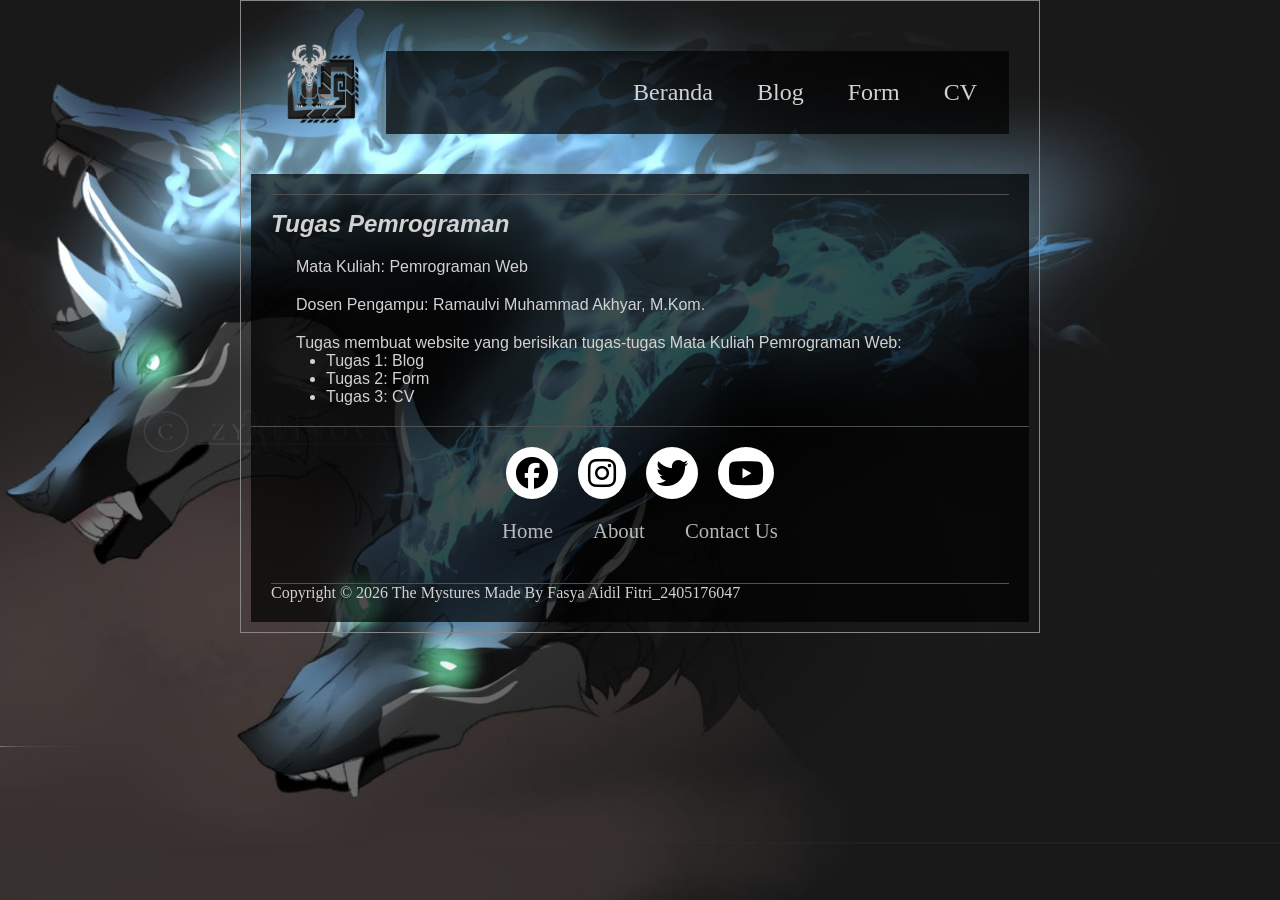
<file: index.html>
<!DOCTYPE html>
<html lang="en">
<head>
    <meta charset="UTF-8">
    <meta name="viewport" content="width=device-width, initial-scale=1.0">
    <title>Main Menu</title>
    <link rel="stylesheet" href="style.css">
    <link rel="stylesheet" href="https://cdnjs.cloudflare.com/ajax/libs/font-awesome/6.5.1/css/all.min.css" integrity="sha512-DTOQO9RWCH3ppGqcWaEA1BIZOC6xxalwEsw9c2QQeAIftl+Vegovlnee1c9QX4TctnWMn13TZye+giMm8e2LwA==" crossorigin="anonymous" referrerpolicy="no-referrer" />
</head>
<body>
    <audio autoplay loop >
        <source src="music.mp3" type="audio/mpeg">
    </audio>
    <div class="header">
        <div>
        <a href="index.html">
            <img src="Logo.png" width="85">
        </a> 
        </div>
        <div class="navigation">
            <a href="index.html">Beranda</a>
            <a href="2blog.html">Blog</a>
            <a href="3form.html">Form</a>
            <a href="4cv.html">CV</a>
        </div>
    </div>

    <div class="main">
        <hr class="divider">
        <h2>
            <em>Tugas Pemrograman</em>
        </h2>
        <p>
            Mata Kuliah: Pemrograman Web
        </p>
        <p>
            Dosen Pengampu: Ramaulvi Muhammad Akhyar, M.Kom.
        </p>
        <p>
            Tugas membuat website yang berisikan tugas-tugas Mata Kuliah Pemrograman Web:

        </p>            
            <ul>
                <li>Tugas 1: Blog</li>
                <li>Tugas 2: Form</li>
                <li>Tugas 3: CV</li>
            </ul>
    </div>

    <footer>
        <hr class="divider">
        <div class="footerContainer">
            <div class="socialIcons">
                <a href="https://web.facebook.com/profile.php?id=100009762017994"><i class="fa-brands fa-facebook"></i></a>
                <a href="https://www.instagram.com/atlaneryken?igsh=ODJldzJoNmdrb2M1"><i class="fa-brands fa-instagram"></i></a>
                <a href="https://x.com/rhykke2110"><i class="fa-brands fa-twitter"></i></a>
                <a href="https://youtube.com/@atlaneryken.21?si=4ORZVC5wYiR_b07y"><i class="fa-brands fa-youtube"></i></a>
            </div>
            <div class="footerNav">
                <ul><li><a href="index.html">Home</a></li>
                    <li><a href="4cv.html">About</a></li>
                    <li><a href="">Contact Us</a></li>
                </ul>
            </div>
            
        </div>
        <div class="footerBottom">
            <hr class="divider">
            <p>Copyright &copy; 2026 The Mystures Made By Fasya Aidil Fitri_2405176047</p>
        </div>    
    </footer>


</body>
</html>
</file>
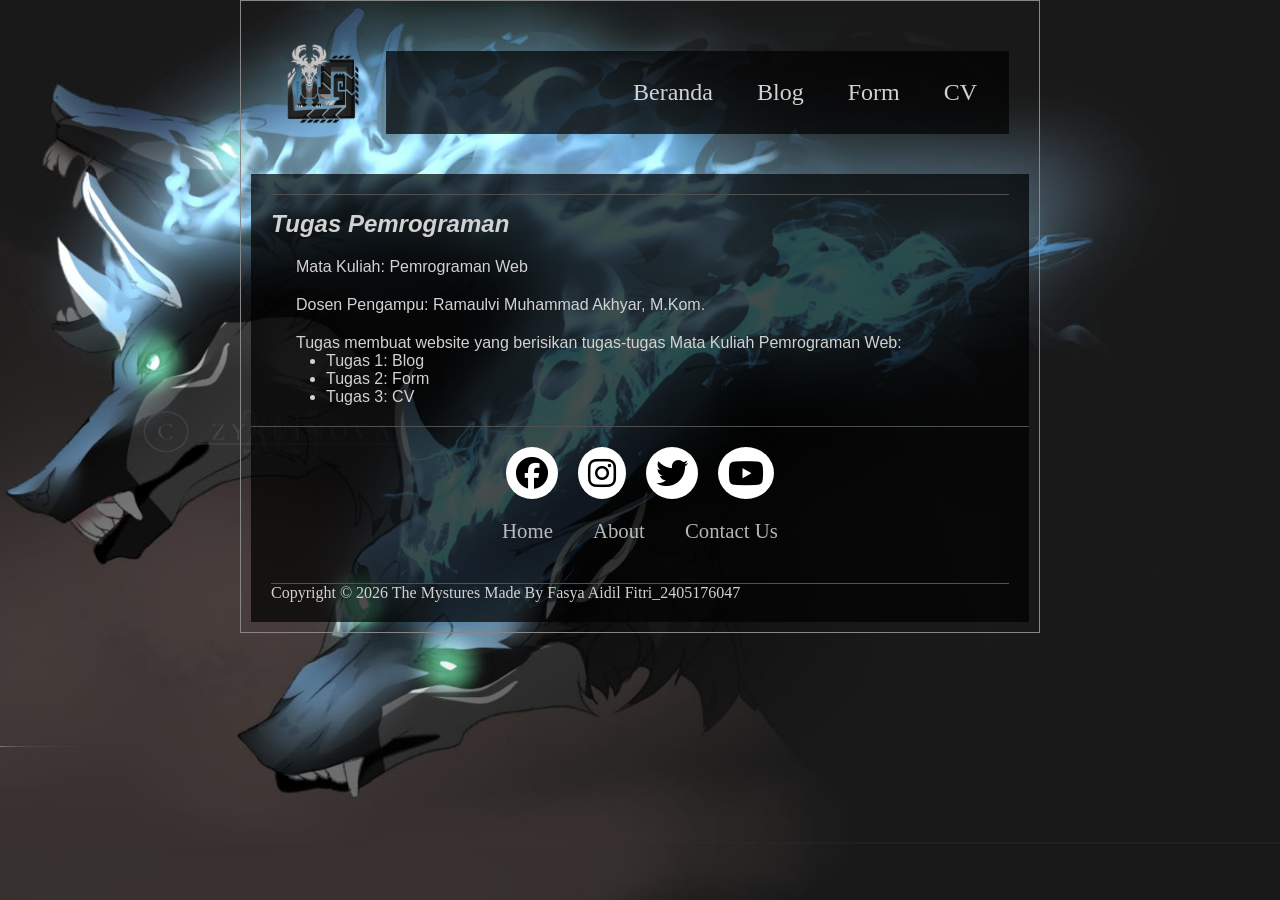
<file: 1main.html>
<!DOCTYPE html>
<html lang="en">
<head>
    <meta charset="UTF-8">
    <meta name="viewport" content="width=device-width, initial-scale=1.0">
    <title>Main Menu</title>
    <link rel="stylesheet" href="style.css">
    <link rel="stylesheet" href="https://cdnjs.cloudflare.com/ajax/libs/font-awesome/6.5.1/css/all.min.css" integrity="sha512-DTOQO9RWCH3ppGqcWaEA1BIZOC6xxalwEsw9c2QQeAIftl+Vegovlnee1c9QX4TctnWMn13TZye+giMm8e2LwA==" crossorigin="anonymous" referrerpolicy="no-referrer" />
</head>
<body>
    <audio autoplay loop >
        <source src="music.mp3" type="audio/mpeg">
    </audio>
    <div class="header">
        <div>
        <a href="1main.html">
            <img src="Logo.png" width="85">
        </a> 
        </div>
        <div class="navigation">
            <a href="1main.html">Beranda</a>
            <a href="2blog.html">Blog</a>
            <a href="3form.html">Form</a>
            <a href="4cv.html">CV</a>
        </div>
    </div>

    <div class="main">
        <hr class="divider">
        <h2>
            <em>Tugas Pemrograman</em>
        </h2>
        <p>
            Mata Kuliah: Pemrograman Web
        </p>
        <p>
            Dosen Pengampu: Ramaulvi Muhammad Akhyar, M.Kom.
        </p>
        <p>
            Tugas membuat website yang berisikan tugas-tugas Mata Kuliah Pemrograman Web:

        </p>            
            <ul>
                <li>Tugas 1: Blog</li>
                <li>Tugas 2: Form</li>
                <li>Tugas 3: CV</li>
            </ul>
    </div>

    <footer>
        <hr class="divider">
        <div class="footerContainer">
            <div class="socialIcons">
                <a href="https://web.facebook.com/profile.php?id=100009762017994"><i class="fa-brands fa-facebook"></i></a>
                <a href="https://www.instagram.com/atlaneryken?igsh=ODJldzJoNmdrb2M1"><i class="fa-brands fa-instagram"></i></a>
                <a href="https://x.com/rhykke2110"><i class="fa-brands fa-twitter"></i></a>
                <a href="https://youtube.com/@atlaneryken.21?si=4ORZVC5wYiR_b07y"><i class="fa-brands fa-youtube"></i></a>
            </div>
            <div class="footerNav">
                <ul><li><a href="1main.html">Home</a></li>
                    <li><a href="4cv.html">About</a></li>
                    <li><a href="">Contact Us</a></li>
                </ul>
            </div>
            
        </div>
        <div class="footerBottom">
            <hr class="divider">
            <p>Copyright &copy; 2026 The Mystures Made By Fasya Aidil Fitri_2405176047</p>
        </div>    
    </footer>


</body>
</html>
</file>
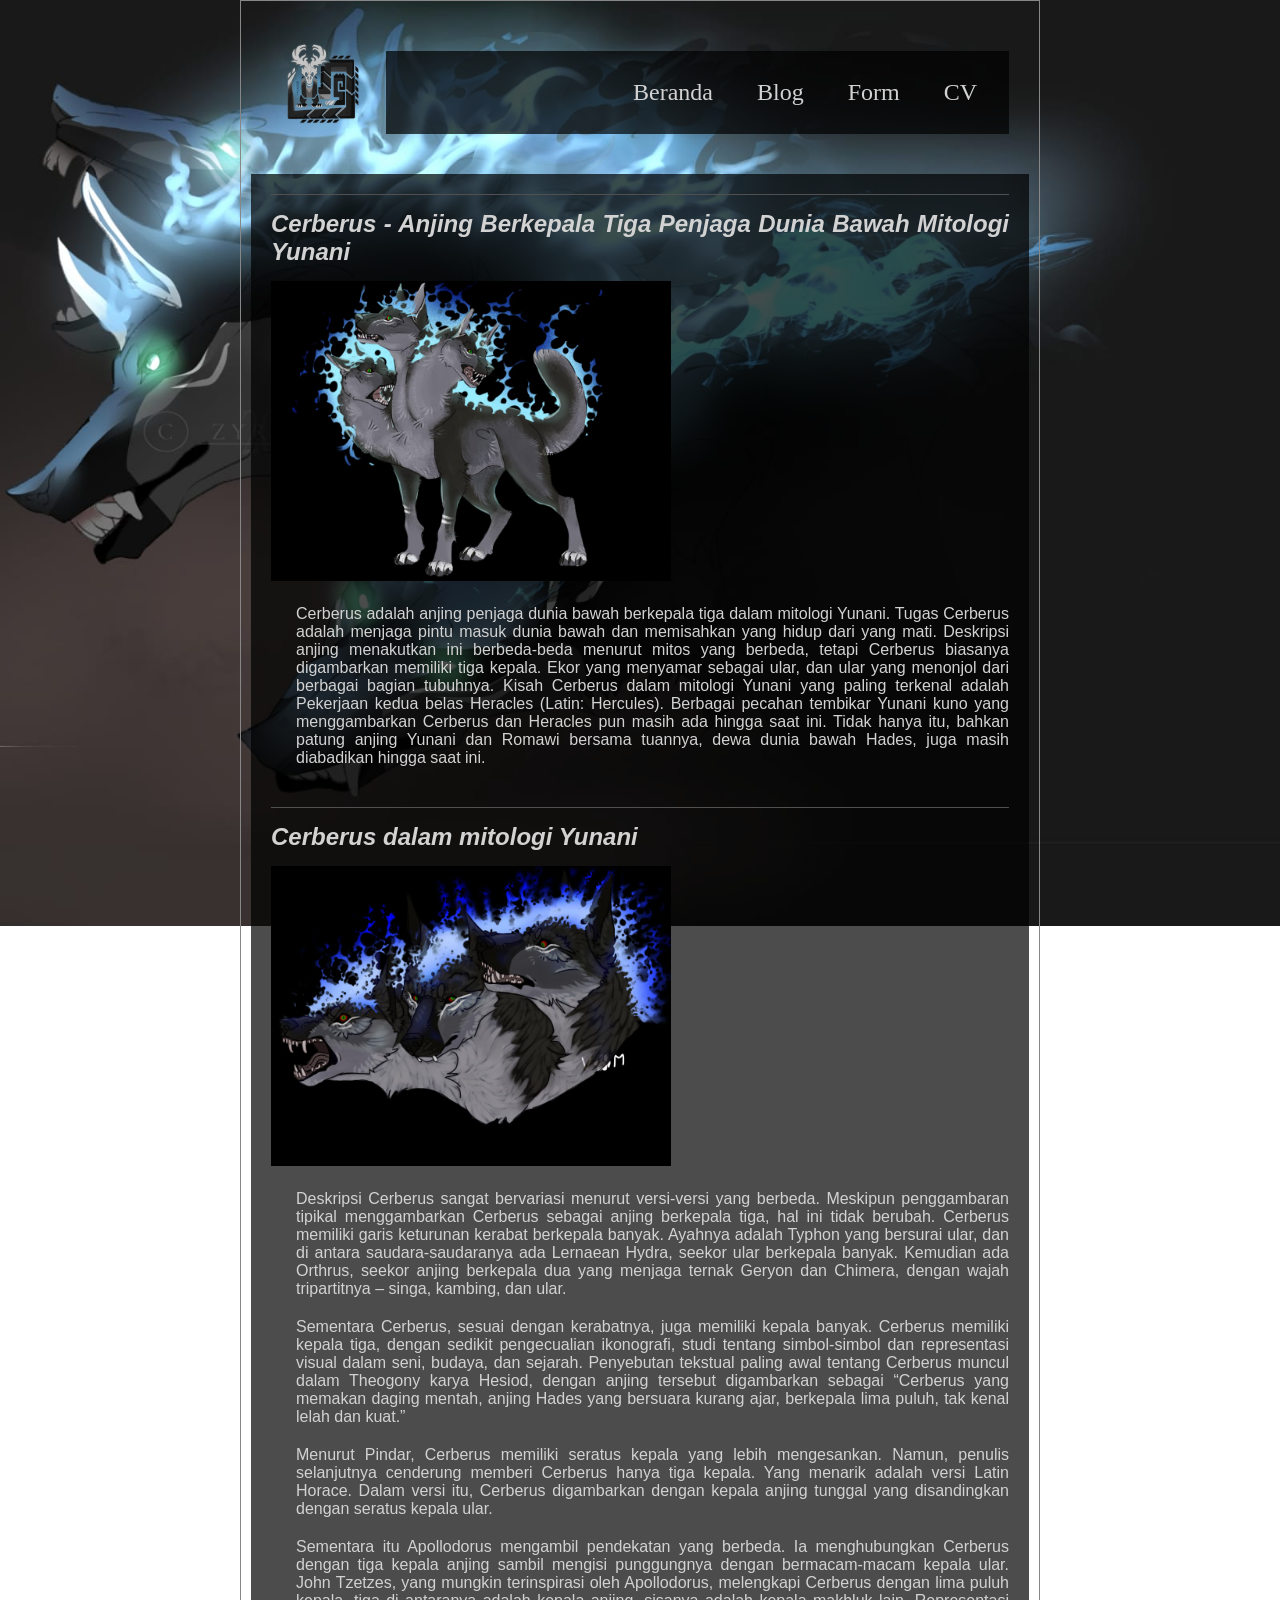
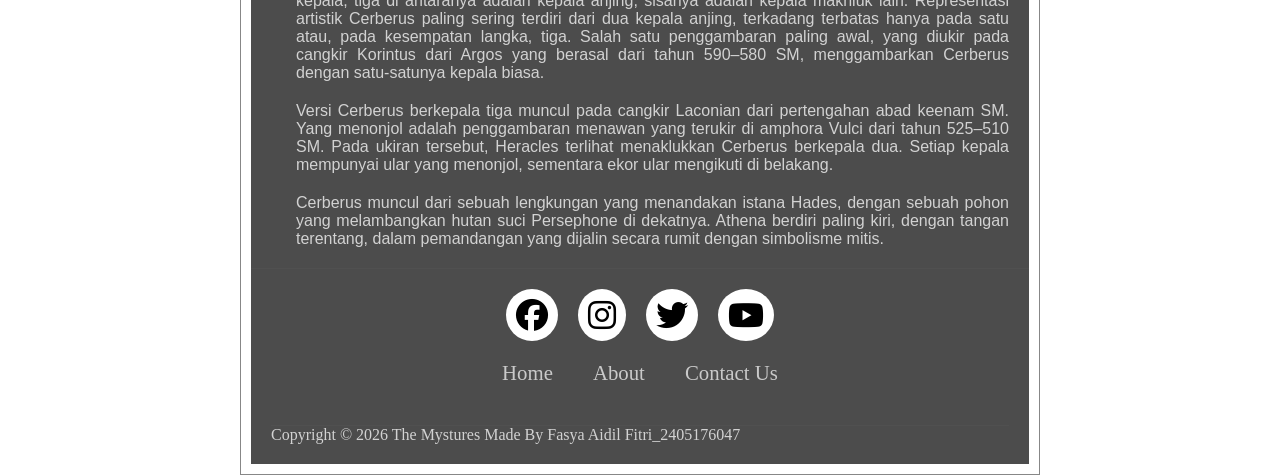
<file: 2blog.html>
<!DOCTYPE html>
<html lang="en">
<head>
    <meta charset="UTF-8">
    <meta name="viewport" content="width=device-width, initial-scale=1.0">
    <title>The Mystures</title>
    <link rel="stylesheet" href="style.css">
    <link rel="stylesheet" href="https://cdnjs.cloudflare.com/ajax/libs/font-awesome/6.5.1/css/all.min.css" integrity="sha512-DTOQO9RWCH3ppGqcWaEA1BIZOC6xxalwEsw9c2QQeAIftl+Vegovlnee1c9QX4TctnWMn13TZye+giMm8e2LwA==" crossorigin="anonymous" referrerpolicy="no-referrer" />
</head>
<body>
    <audio autoplay loop >
        <source src="music.mp3" type="audio/mpeg">
    </audio>
    <div class="header">
        <div>
        <a href="index.html">
            <img src="Logo.png" width="85">
        </a> 
        </div>
        <div class="navigation">
            <a href="index.html">Beranda</a>
            <a href="2blog.html">Blog</a>
            <a href="3form.html">Form</a>
            <a href="4cv.html">CV</a>
        </div>
    </div>

    <div class="main">
        <hr class="divider">
        <h2>
            <em>Cerberus  - Anjing Berkepala Tiga Penjaga Dunia Bawah Mitologi Yunani</em>
        </h2>
        <img src="ImageBlog1.jpeg" alt="Cerberus2">
        <p>
            Cerberus adalah anjing penjaga dunia bawah berkepala tiga dalam mitologi Yunani. Tugas Cerberus adalah menjaga pintu masuk dunia bawah dan memisahkan yang hidup dari yang mati.

            Deskripsi anjing menakutkan ini berbeda-beda menurut mitos yang berbeda, tetapi Cerberus biasanya digambarkan memiliki tiga kepala. Ekor yang menyamar sebagai ular, dan ular yang menonjol dari berbagai bagian tubuhnya.

            Kisah Cerberus dalam mitologi Yunani yang paling terkenal adalah Pekerjaan kedua belas Heracles (Latin: Hercules). Berbagai pecahan tembikar Yunani kuno yang menggambarkan Cerberus dan Heracles pun masih ada hingga saat ini.

            Tidak hanya itu, bahkan patung anjing Yunani dan Romawi bersama tuannya, dewa dunia bawah Hades, juga masih diabadikan hingga saat ini.
        </p>
    </div>

        <div class="main">
        <hr class="divider">
        <h2>
            <em>Cerberus dalam mitologi Yunani</em>
        </h2>
        <img src="ImageBlog2.jpeg" alt="Cerberus2">
        <p>
            Deskripsi Cerberus sangat bervariasi menurut versi-versi yang berbeda. Meskipun penggambaran tipikal menggambarkan Cerberus sebagai anjing berkepala tiga, hal ini tidak berubah.

            Cerberus memiliki garis keturunan kerabat berkepala banyak. Ayahnya adalah Typhon yang bersurai ular, dan di antara saudara-saudaranya ada Lernaean Hydra, seekor ular berkepala banyak.

            Kemudian ada Orthrus, seekor anjing berkepala dua yang menjaga ternak Geryon dan Chimera, dengan wajah tripartitnya – singa, kambing, dan ular.
        </p>
        <p>
            Sementara Cerberus, sesuai dengan kerabatnya, juga memiliki kepala banyak. Cerberus memiliki kepala tiga, dengan sedikit pengecualian ikonografi, studi tentang simbol-simbol dan representasi visual dalam seni, budaya, dan sejarah.

            Penyebutan tekstual paling awal tentang Cerberus muncul dalam Theogony karya Hesiod, dengan anjing tersebut digambarkan sebagai “Cerberus yang memakan daging mentah, anjing Hades yang bersuara kurang ajar, berkepala lima puluh, tak kenal lelah dan kuat.”
        </p>
        <p>
            Menurut Pindar, Cerberus memiliki seratus kepala yang lebih mengesankan. Namun, penulis selanjutnya cenderung memberi Cerberus hanya tiga kepala.

            Yang menarik adalah versi Latin Horace. Dalam versi itu, Cerberus digambarkan dengan kepala anjing tunggal yang disandingkan dengan seratus kepala ular.
        </p>
        <p>
            Sementara itu Apollodorus mengambil pendekatan yang berbeda. Ia menghubungkan Cerberus dengan tiga kepala anjing sambil mengisi punggungnya dengan bermacam-macam kepala ular.

            John Tzetzes, yang mungkin terinspirasi oleh Apollodorus, melengkapi Cerberus dengan lima puluh kepala, tiga di antaranya adalah kepala anjing, sisanya adalah kepala makhluk lain.

            Representasi artistik Cerberus paling sering terdiri dari dua kepala anjing, terkadang terbatas hanya pada satu atau, pada kesempatan langka, tiga.

            Salah satu penggambaran paling awal, yang diukir pada cangkir Korintus dari Argos yang berasal dari tahun 590–580 SM, menggambarkan Cerberus dengan satu-satunya kepala biasa.
        </p>
        <p>
            Versi Cerberus berkepala tiga muncul pada cangkir Laconian dari pertengahan abad keenam SM. Yang menonjol adalah penggambaran menawan yang terukir di amphora Vulci dari tahun 525–510 SM.

            Pada ukiran tersebut, Heracles terlihat menaklukkan Cerberus berkepala dua. Setiap kepala mempunyai ular yang menonjol, sementara ekor ular mengikuti di belakang.
        </p>
        <p>
            Cerberus muncul dari sebuah lengkungan yang menandakan istana Hades, dengan sebuah pohon yang melambangkan hutan suci Persephone di dekatnya.

            Athena berdiri paling kiri, dengan tangan terentang, dalam pemandangan yang dijalin secara rumit dengan simbolisme mitis.
        </p>
    </div>

    <footer>
        <hr class="divider">
        <div class="footerContainer">
            <div class="socialIcons">
                <a href="https://web.facebook.com/profile.php?id=100009762017994"><i class="fa-brands fa-facebook"></i></a>
                <a href="https://www.instagram.com/atlaneryken?igsh=ODJldzJoNmdrb2M1"><i class="fa-brands fa-instagram"></i></a>
                <a href="https://x.com/rhykke2110"><i class="fa-brands fa-twitter"></i></a>
                <a href="https://youtube.com/@atlaneryken.21?si=4ORZVC5wYiR_b07y"><i class="fa-brands fa-youtube"></i></a>
            </div>
            <div class="footerNav">
                <ul><li><a href="index.html">Home</a></li>
                    <li><a href="4cv.html">About</a></li>
                    <li><a href="">Contact Us</a></li>
                </ul>
            </div>
            
        </div>
        <div class="footerBottom">
            <hr class="divider">
            <p>Copyright &copy; 2026 The Mystures Made By Fasya Aidil Fitri_2405176047</p>
        </div>    
    </footer>

</body>
</html>
</file>
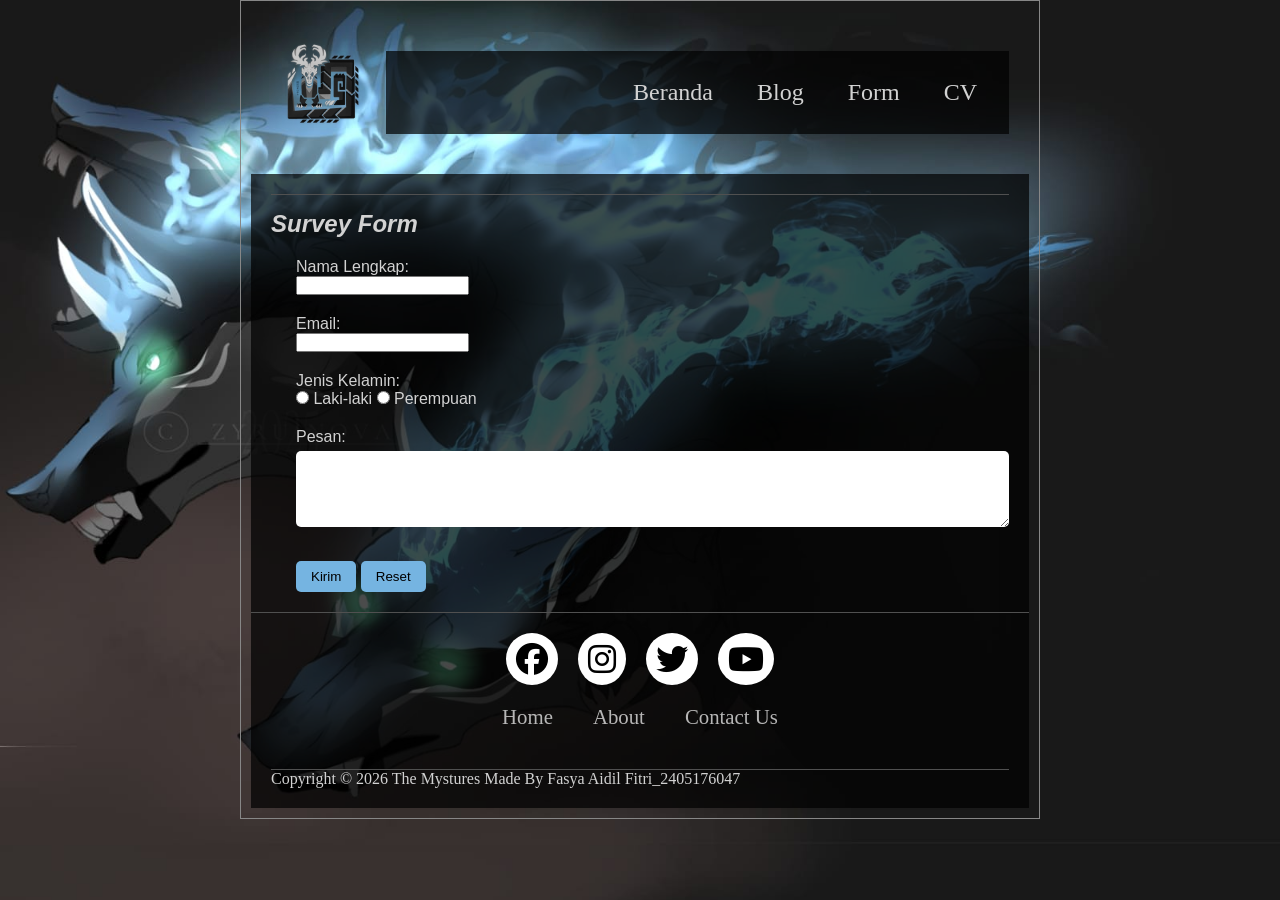
<file: 3form.html>
<!DOCTYPE html>
<html lang="en">
<head>
    <meta charset="UTF-8">
    <meta name="viewport" content="width=device-width, initial-scale=1.0">
    <title>Main Menu</title>
    <link rel="stylesheet" href="style.css">
    <link rel="stylesheet" href="https://cdnjs.cloudflare.com/ajax/libs/font-awesome/6.5.1/css/all.min.css" integrity="sha512-DTOQO9RWCH3ppGqcWaEA1BIZOC6xxalwEsw9c2QQeAIftl+Vegovlnee1c9QX4TctnWMn13TZye+giMm8e2LwA==" crossorigin="anonymous" referrerpolicy="no-referrer" />
</head>
<body>
    <audio autoplay loop >
        <source src="music.mp3" type="audio/mpeg">
    </audio>
    <div class="header">
        <div>
        <a href="index.html">
            <img src="Logo.png" width="85">
        </a> 
        </div>
        <div class="navigation">
            <a href="index.html">Beranda</a>
            <a href="2blog.html">Blog</a>
            <a href="3form.html">Form</a>
            <a href="4cv.html">CV</a>
        </div>
    </div>

    <div class="main">
        <hr class="divider">
        <h2><em>Survey Form</em></h2>
        <form>
            <p>
                <label>Nama Lengkap:</label><br>
                <input type="text" name="nama" required>
            </p>

            <p>
                <label>Email:</label><br>
                <input type="email" name="email" required>
            </p>

            <p>
                <label>Jenis Kelamin:</label><br>
                <input type="radio" name="gender" value="Laki-laki"> Laki-laki
                <input type="radio" name="gender" value="Perempuan"> Perempuan
            </p>

            <p>
                <label>Pesan:</label><br>
                <textarea name="pesan" rows="4"></textarea>
            </p>

            <p>
                <button type="submit">Kirim</button>
                <button type="reset">Reset</button>
            </p>
        </form>

    </div>

    <footer>
        <hr class="divider">
        <div class="footerContainer">
            <div class="socialIcons">
                <a href="https://web.facebook.com/profile.php?id=100009762017994"><i class="fa-brands fa-facebook"></i></a>
                <a href="https://www.instagram.com/atlaneryken?igsh=ODJldzJoNmdrb2M1"><i class="fa-brands fa-instagram"></i></a>
                <a href="https://x.com/rhykke2110"><i class="fa-brands fa-twitter"></i></a>
                <a href="https://youtube.com/@atlaneryken.21?si=4ORZVC5wYiR_b07y"><i class="fa-brands fa-youtube"></i></a>
            </div>
            <div class="footerNav">
                <ul><li><a href="index.html">Home</a></li>
                    <li><a href="4cv.html">About</a></li>
                    <li><a href="">Contact Us</a></li>
                </ul>
            </div>
            
        </div>
        <div class="footerBottom">
            <hr class="divider">
            <p>Copyright &copy; 2026 The Mystures Made By Fasya Aidil Fitri_2405176047</p>
        </div>    
    </footer>

</body>
</html>
</file>
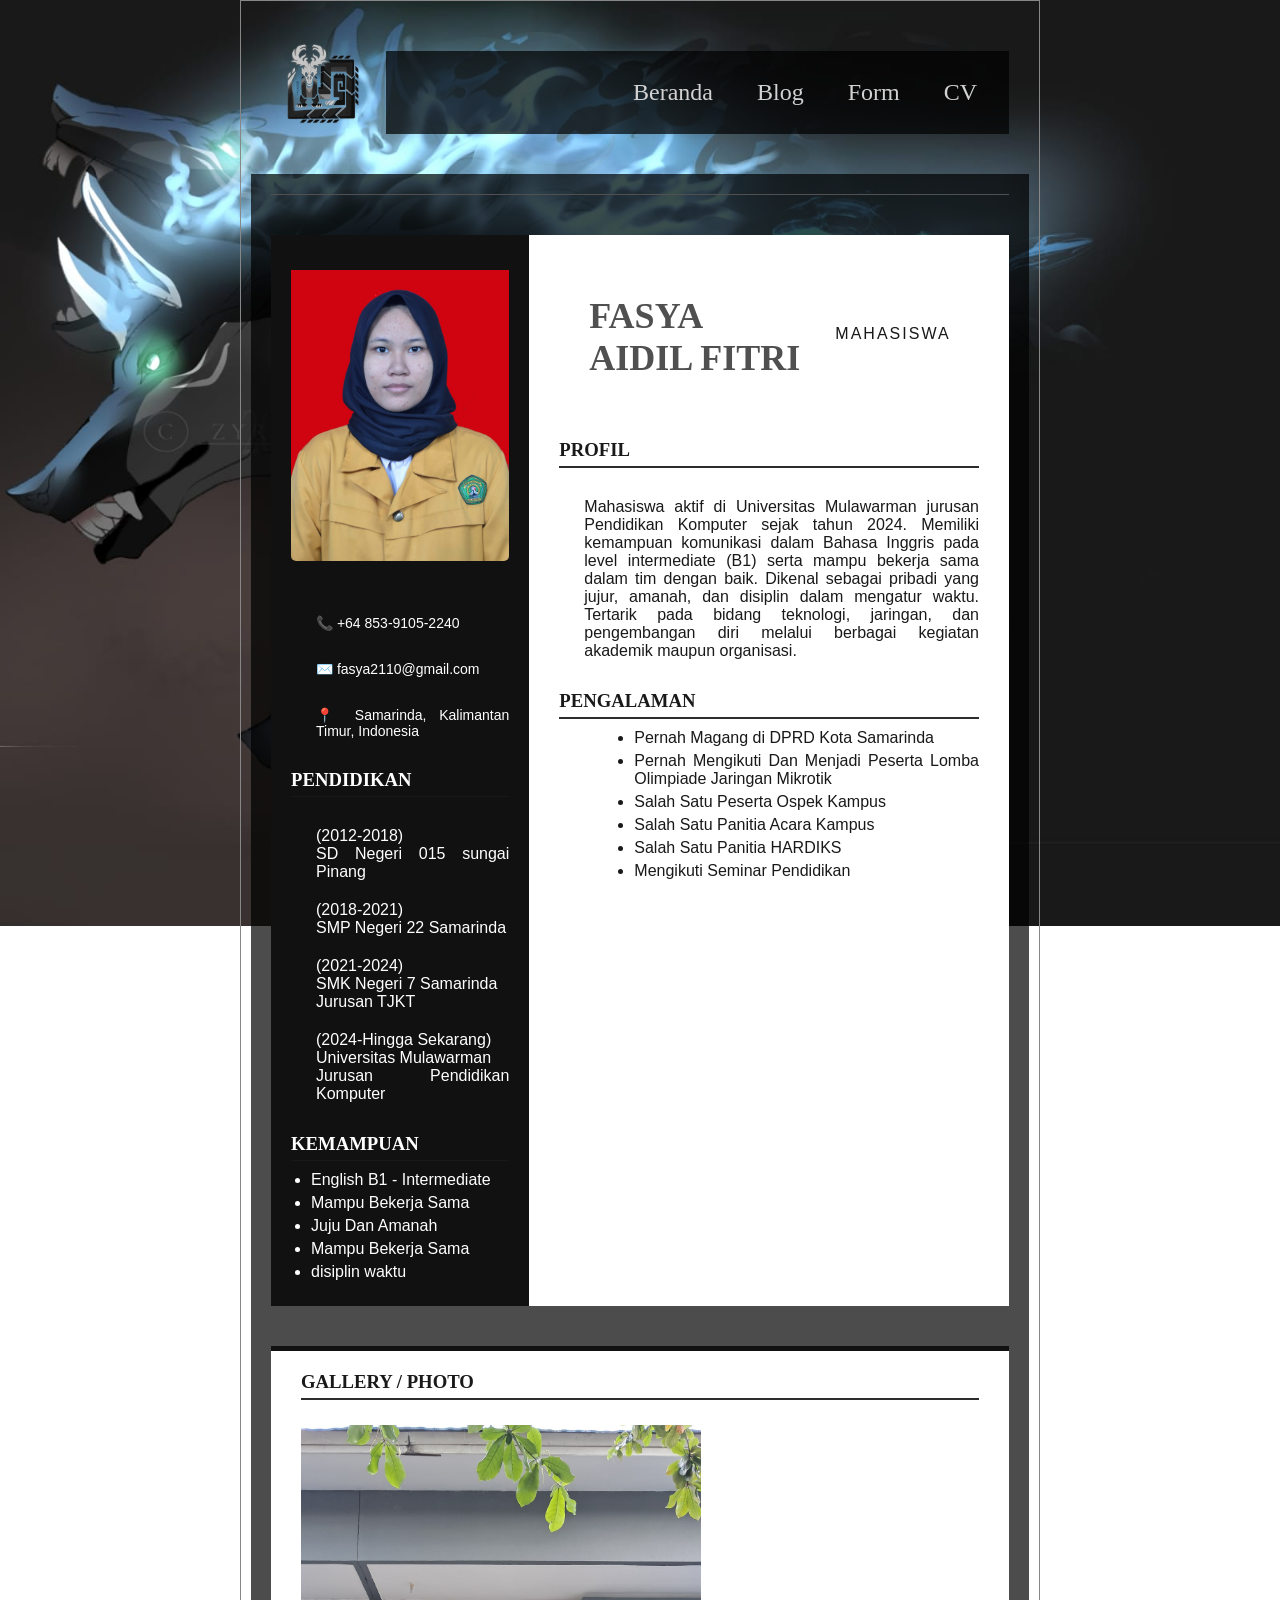
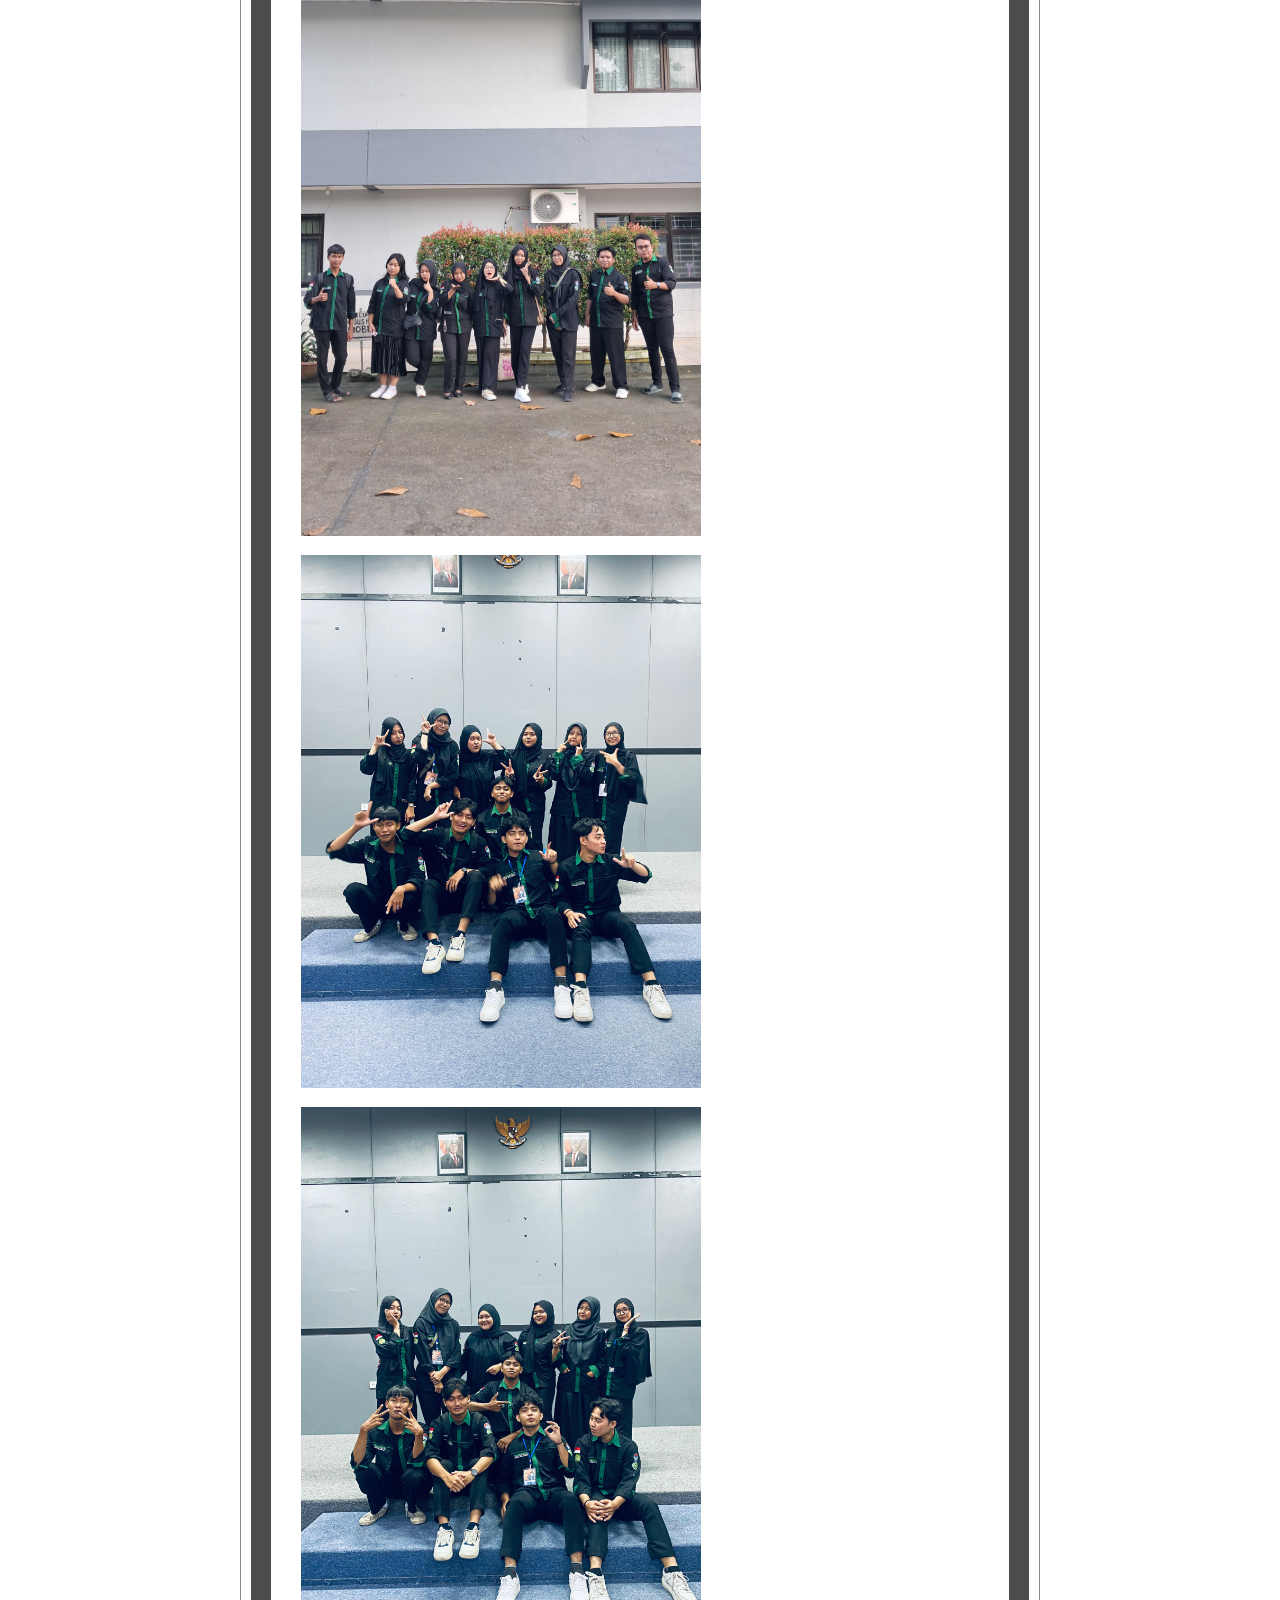
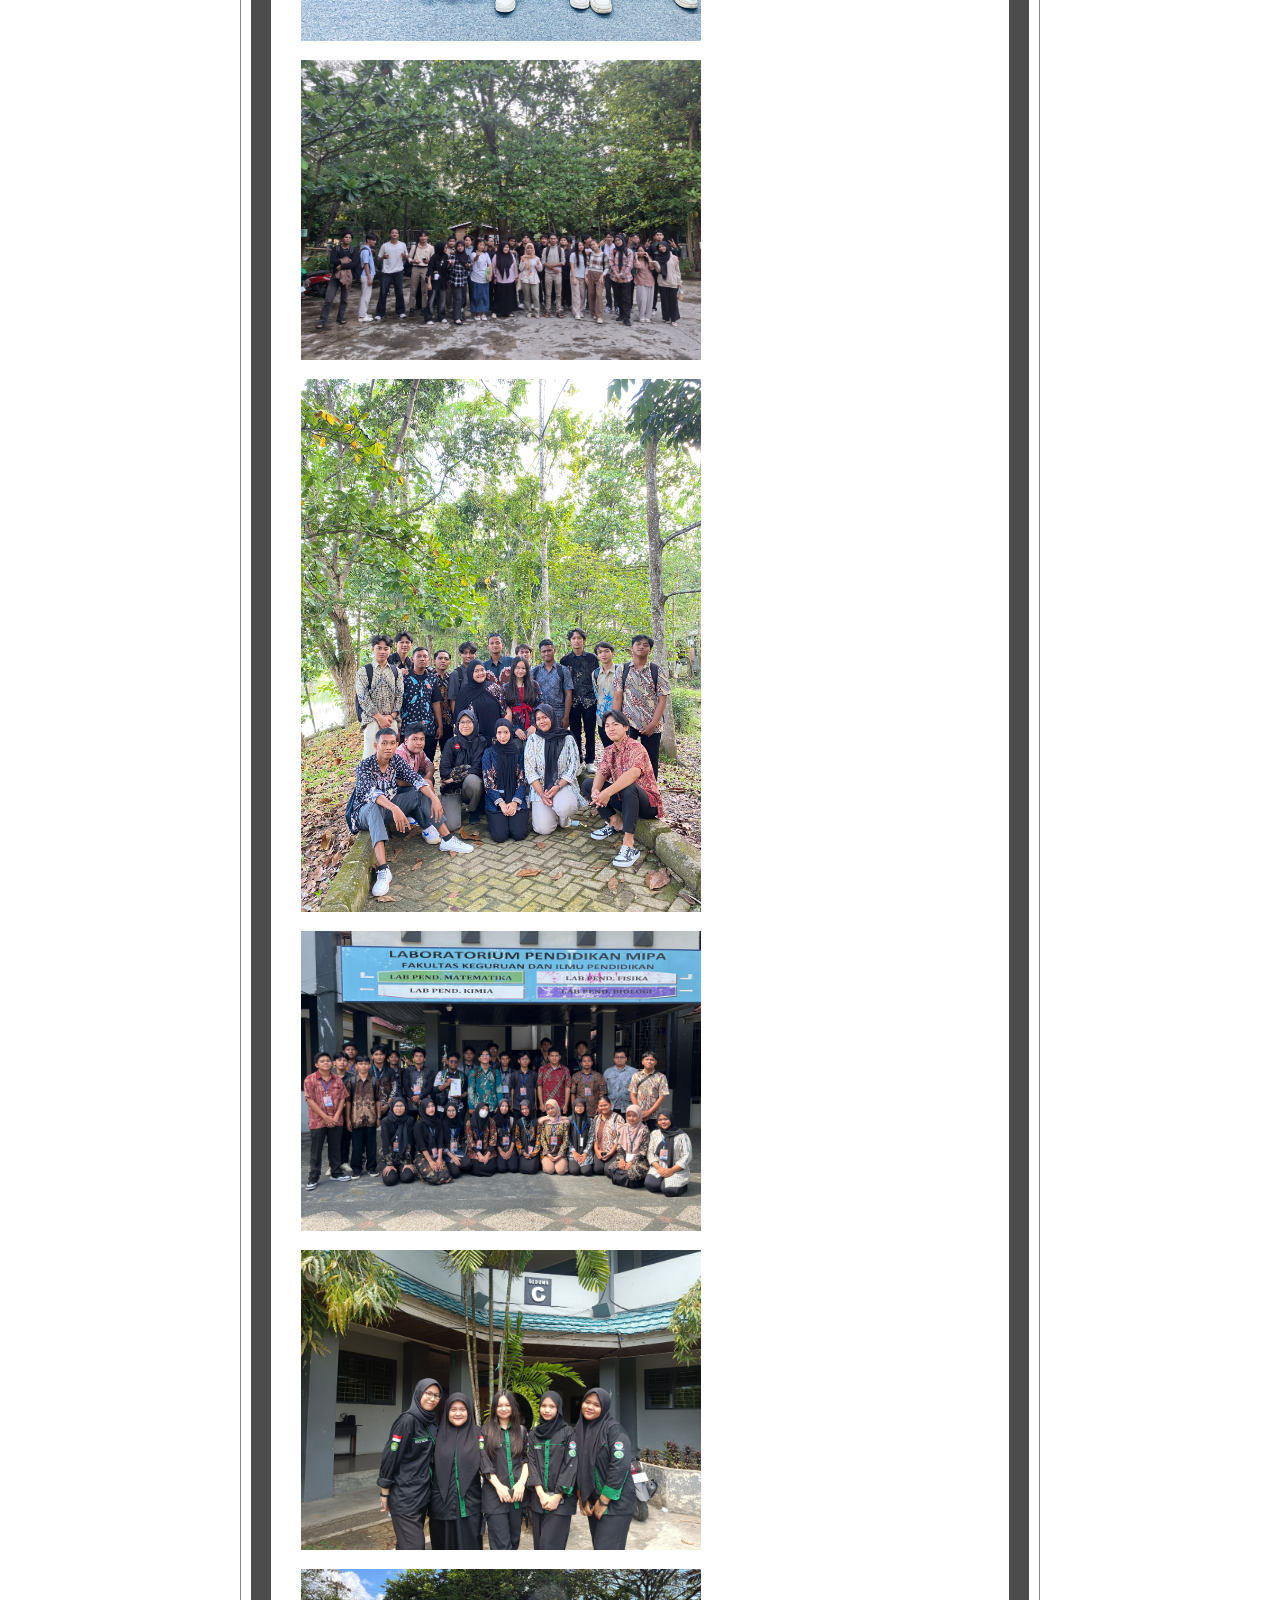
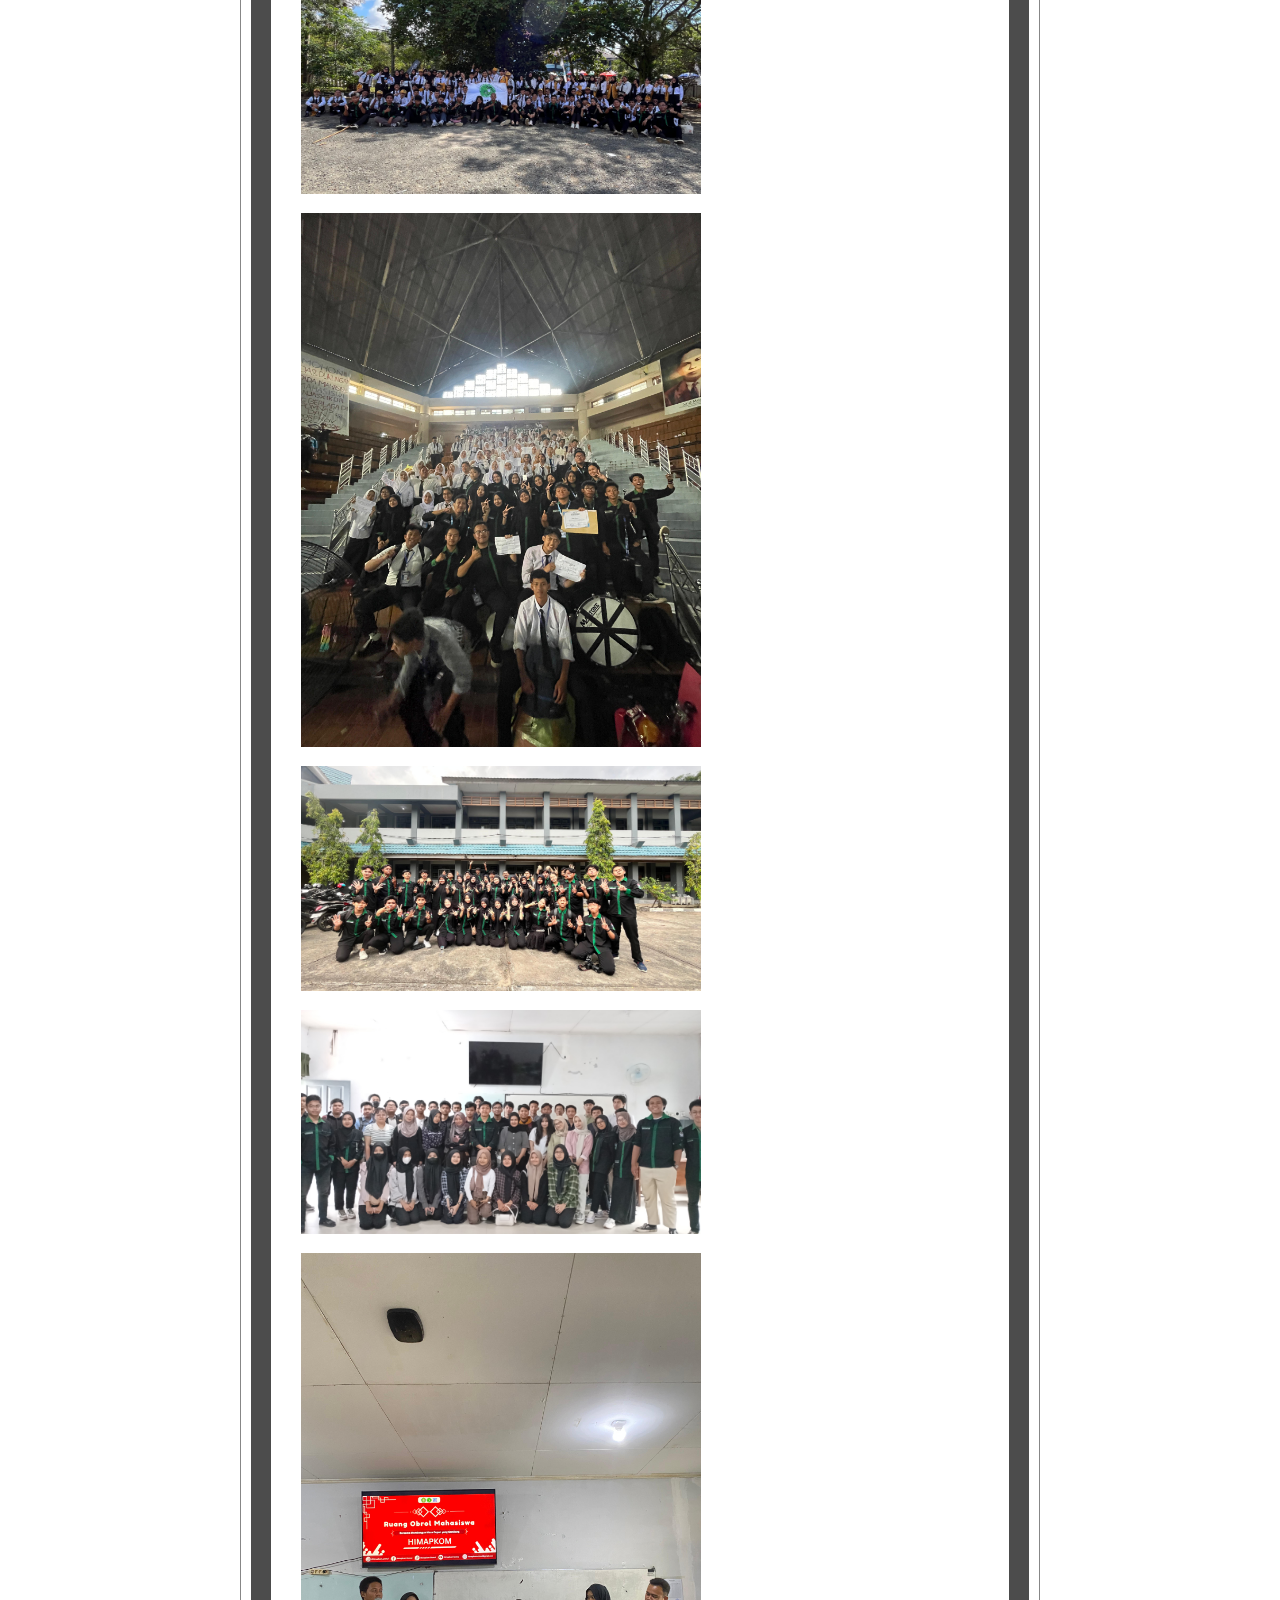
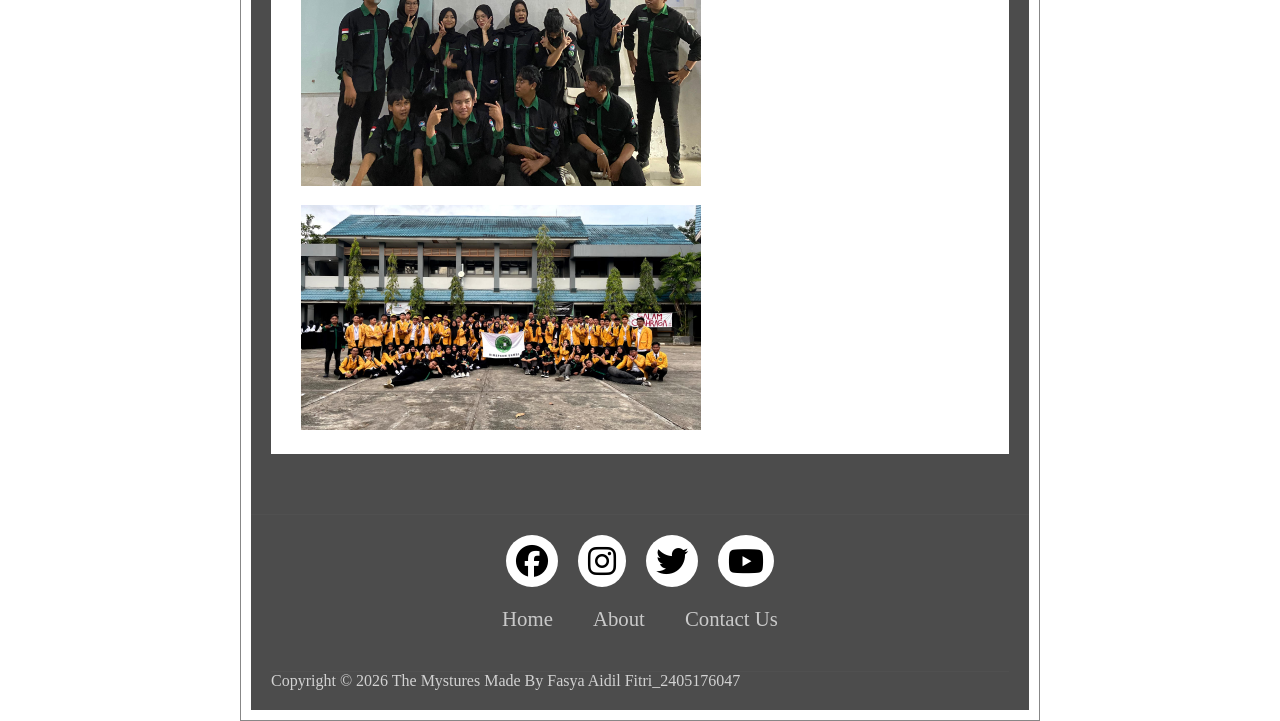
<file: 4cv.html>
<!DOCTYPE html>
<html lang="en">
<head>
    <meta charset="UTF-8">
    <meta name="viewport" content="width=device-width, initial-scale=1.0">
    <title>Main Menu</title>
    <link rel="stylesheet" href="style.css">
    <link rel="stylesheet" href="https://cdnjs.cloudflare.com/ajax/libs/font-awesome/6.5.1/css/all.min.css" integrity="sha512-DTOQO9RWCH3ppGqcWaEA1BIZOC6xxalwEsw9c2QQeAIftl+Vegovlnee1c9QX4TctnWMn13TZye+giMm8e2LwA==" crossorigin="anonymous" referrerpolicy="no-referrer" />
</head>
<body>
    <audio autoplay loop >
        <source src="music.mp3" type="audio/mpeg">
    </audio>
    <div class="header">
        <div>
        <a href="index.html">
            <img src="Logo.png" width="85">
        </a> 
        </div>
        <div class="navigation">
            <a href="index.html">Beranda</a>
            <a href="2blog.html">Blog</a>
            <a href="3form.html">Form</a>
            <a href="4cv.html">CV</a>
        </div>
    </div>

    <div class="main">
        <hr class="divider">
            <div class="container">

                <div class="left">

                    <div class="profile">
                    <img src="ImgCV14.jpeg" alt="Profile Photo">
                    </div>

                    <div class="contact">
                    <p>📞 +64 853-9105-2240</p>
                    <p>✉️ fasya2110@gmail.com</p>
                    <p>📍 Samarinda, Kalimantan Timur, Indonesia</p>
                    </div>

                    <div class="section">
                    <h3>PENDIDIKAN</h3>
                    <p>(2012-2018)<br>SD Negeri 015 sungai Pinang</p>
                    <p>(2018-2021)<br>SMP Negeri 22 Samarinda</p>
                    <p>(2021-2024)<br>SMK Negeri 7 Samarinda<br>Jurusan TJKT</p>
                    <p>(2024-Hingga Sekarang)<br>Universitas Mulawarman<br>Jurusan Pendidikan Komputer</p>
                    </div>

                    <div class="section">
                    <h3>KEMAMPUAN</h3>
                    <ul>
                        <li>English B1 - Intermediate</li>
                        <li>Mampu Bekerja Sama</li>
                        <li>Juju Dan Amanah</li>
                        <li>Mampu Bekerja Sama</li>
                        <li>disiplin waktu</li>
                    </ul>
                    </div>

                </div>

                <div class="right">

                    <div class="header">
                    <h1>FASYA<br>AIDIL FITRI</h1>
                    <p>MAHASISWA</p>
                    </div>

                    <div class="section">
                    <h3>PROFIL</h3>
                    <p>
                        Mahasiswa aktif di Universitas Mulawarman jurusan Pendidikan Komputer sejak tahun 2024. Memiliki kemampuan komunikasi dalam Bahasa Inggris pada level intermediate (B1) serta mampu bekerja sama dalam tim dengan baik. Dikenal sebagai pribadi yang jujur, amanah, dan disiplin dalam mengatur waktu. Tertarik pada bidang teknologi, jaringan, dan pengembangan diri melalui berbagai kegiatan akademik maupun organisasi.
                    </p>
                    </div>

                    <div class="section">
                        <h3>PENGALAMAN</h3>
                        <ul>
                            <li>Pernah Magang di DPRD Kota Samarinda</li>
                            <li>Pernah Mengikuti Dan Menjadi Peserta Lomba Olimpiade Jaringan Mikrotik</li>
                            <li>Salah Satu Peserta Ospek Kampus</li>
                            <li>Salah Satu Panitia Acara Kampus</li>
                            <li>Salah Satu Panitia HARDIKS</li>
                            <li>Mengikuti Seminar Pendidikan</li>
                        </ul>
                    </div>

                </div>
                
             </div>

            <div class="bottom">
                <div class="bottom-container">
                    <h3>GALLERY / PHOTO</h3>
                    <img src="ImgCV1.jpeg" alt="Gambar1">
                    <img src="ImgCV3.jpeg" alt="Gambar3">
                    <img src="ImgCV4.jpeg" alt="Gambar4">
                    <img src="ImgCV5.jpeg" alt="Gambar5">
                    <img src="ImgCV6.jpeg" alt="Gambar6">
                    <img src="ImgCV7.jpeg" alt="Gambar7">
                    <img src="ImgCV8.jpeg" alt="Gambar8">
                    <img src="ImgCV9.jpeg" alt="Gambar9">
                    <img src="ImgCV10.jpeg" alt="Gambar10">
                    <img src="ImgCV11.jpeg" alt="Gambar11">
                    <img src="ImgCV12.jpeg" alt="Gambar12">
                    <img src="ImgCV13.jpeg" alt="Gambar13">
                    <img src="ImgCV15.jpeg" alt="Gambar15">
                </div>
            </div>

    </div>

    <footer>
        <hr class="divider">
        <div class="footerContainer">
            <div class="socialIcons">
                <a href="https://web.facebook.com/profile.php?id=100009762017994"><i class="fa-brands fa-facebook"></i></a>
                <a href="https://www.instagram.com/atlaneryken?igsh=ODJldzJoNmdrb2M1"><i class="fa-brands fa-instagram"></i></a>
                <a href="https://x.com/rhykke2110"><i class="fa-brands fa-twitter"></i></a>
                <a href="https://youtube.com/@atlaneryken.21?si=4ORZVC5wYiR_b07y"><i class="fa-brands fa-youtube"></i></a>
            </div>
            <div class="footerNav">
                <ul><li><a href="index.html">Home</a></li>
                    <li><a href="4cv.html">About</a></li>
                    <li><a href="">Contact Us</a></li>
                </ul>
            </div>
            
        </div>
        <div class="footerBottom">
            <hr class="divider">
            <p>Copyright &copy; 2026 The Mystures Made By Fasya Aidil Fitri_2405176047</p>
        </div>    
    </footer>

</body>
</html>
</file>
<file: style.css>
html {
    display: table;
    margin: auto;
    }

        body {
            display: table-cell;
            vertical-align: middle;
            background-image: url('background3.jpeg');
            background-repeat: no-repeat;
            background-attachment: fixed;
            background-size: cover;
            border: 1px solid rgb(135, 135, 135);
            padding: 10px;
            width: 800px;
            height: auto;
        }

        .float-right {
        float: right;
        margin-left: 15px;
        width: 150px;
        }
 
        .divider {
            border: none;
            height: 1px;
            background-color: rgb(80, 80, 80);
        }   

        h1 {
            margin-bottom: 10px;
        }

        h1 a {
            color: white;
            text-decoration: none;
        }



        .header {
            display: flex;
            width: 100%;
            color: rgb(210, 210, 210);
            justify-content: left;
            gap: 10px;
            margin: 10px;
            padding: 20px;
        }
        
        .header img {
            width: 85px;
            height: 85px;
            display: block;
        }


        .navigation {
            display: flex;
            width: 95%;
            color: rgb(210, 210, 210);
            justify-content: end;
            gap: 20px;
            margin: 10px;
            padding: 20px;
            font-size: x-large;
            font-family: fantasy;
            background-color: rgba(0, 0, 0, 0.7);
        }

        .navigation a {
            text-decoration: none;
            color: rgb(210, 210, 210);
            padding: 8px 12px;
            border-radius: 6px;
            transition: 0.3s;
        }

        .navigation a:hover {
            background-color: rgb(117, 180, 225);
        }

        .main {
            color: rgb(210, 210, 210);
            text-align: justify;
            background-color: rgba(0, 0, 0, 0.7);
            padding: 20px;
        }

        .main ul {
        padding-left: 55px;
        font-family: 'Gill Sans', 'Gill Sans MT', Calibri, 'Trebuchet MS', sans-serif;
        }

        .main h2{
            padding-top: 15px;
            font-family: 'Gill Sans', 'Gill Sans MT', Calibri, 'Trebuchet MS', sans-serif;
        }

        .main p{
            padding-top: 20px;
            padding-left: 25px;
            font-family: 'Gill Sans', 'Gill Sans MT', Calibri, 'Trebuchet MS', sans-serif;
        }

        .main img{
            padding-top: 15px;
            width: 400px;
            height: auto;
        }

            form button, 
            form select, 
            form textarea {
                width: 100%;
                padding: 8px;
                margin-top: 5px;
                border: none;
                border-radius: 5px;                
            }

            form button[type="radio"] {
                width: auto;
            }

            form button {
                width: auto;
                background-color: rgb(117, 180, 225);
                color: black;
                padding: 8px 15px;
                border: none;
                border-radius: 5px;
                cursor: pointer;
                margin-top: 10px;
            }

            form button:hover {
                background-color: rgb(90, 150, 200);
            }

                .container {
                display: flex;
                max-width: 1000px;
                margin: 40px auto;
                background: white;
                }

                .left {
                width: 35%;
                background: #111;
                color: white;
                padding: 20px;
                }

                .profile img {
                width: 100%;
                border-radius: 5px;
                margin-bottom: 20px;
                }

                .contact p {
                margin: 10px 0;
                font-size: 14px;
                }

                .section {
                margin-top: 30px;
                }

                .section h3 {
                margin-bottom: 10px;
                border-bottom: 1px solid rgb(25, 25, 25);
                padding-bottom: 5px;
                }

                .section ul {
                list-style: disc;
                padding-left: 20px;
                }

                .section ul li {
                margin: 5px 0;
                }

                .right {
                width: 65%;
                padding: 30px;
                color: rgb(25, 25, 25);
                }

                .header h1 {
                font-size: 36px;
                font-weight: bold;
                color: rgb(80, 80, 80);
                }

                .header p {
                margin-top: 10px;
                color: rgb(25, 25, 25);
                letter-spacing: 2px;
                }

                .right .section {
                margin-top: 30px;
                color: rgb(25, 25, 25);
                }

                .right .section h3 {
                border-bottom: 2px solid #2c2c2c;
                margin-bottom: 10px;
                padding-bottom: 5px;
                color: rgb(25, 25, 25);
                }

                .right ul {
                margin-left: 55px;
                color: rgb(25, 25, 25);
                }

                .bottom-container {
                max-width: 1000px;
                margin: 20px auto 40px;
                background: white;
                padding: 20px 30px;
                border-top: 5px solid #111;
                }

                .bottom-container h3 {
                margin-bottom: 10px;
                border-bottom: 2px solid #2c2c2c;
                padding-bottom: 5px;
                color: rgb(25, 25, 25);
                }

                .bottom-container p {
                line-height: 1.6;
                color: rgb(25, 25, 25);
                }         

        *{
        padding: 0;
        margin: 0;
        box-sizing: border-box;
        }
        footer{
            background-color: rgba(0, 0, 0, 0.7);
        }
        .footerContainer{
            width: 100%;
            padding: 10px 10px 10px ;
        }
        .socialIcons{
            display: flex;
            justify-content: center;
        }
        .socialIcons a{
            text-decoration: none;
            padding:  10px;
            background-color: white;
            margin: 10px;
            border-radius: 50%;
        }
        .socialIcons a i{
            font-size: 2em;
            color: black;
            opacity: 0,9;
        }

        .socialIcons a:hover{
            background-color: #111;
            transition: 0.5s;
        }
        .socialIcons a:hover i{
            color: white;
            transition: 0.5s;
        }
        .footerNav{
            margin: 10px 0;
        }
        .footerNav ul{
            display: flex;
            justify-content: center;
            list-style-type: none;
        }
        .footerNav ul li a{
            color:white;
            margin: 20px;
            text-decoration: none;
            font-family: fantasy;
            font-size: 1.3em;
            opacity: 0.7;
            transition: 0.5s;

        }
        .footerNav ul li a:hover{
            opacity: 1;
        }
        .footerBottom{
            padding: 20px;
            text-align: left;
        }
        .footerBottom p{
            color: rgb(210, 210, 210);
            font-family: fantasy;
        }
        .designer{
            opacity: 0.7;
            text-transform: uppercase;
            letter-spacing: 1px;
            font-weight: 400;
            margin: 0px 5px;
        }
        @media (max-width: 700px){
            .footerNav ul{
                flex-direction: column;
            } 
            .footerNav ul li{
                width:100%;
                text-align: center;
                margin: 10px;
            }
            .socialIcons a{
                padding: 8px;
                margin: 4px;
            }
        }
</file>
